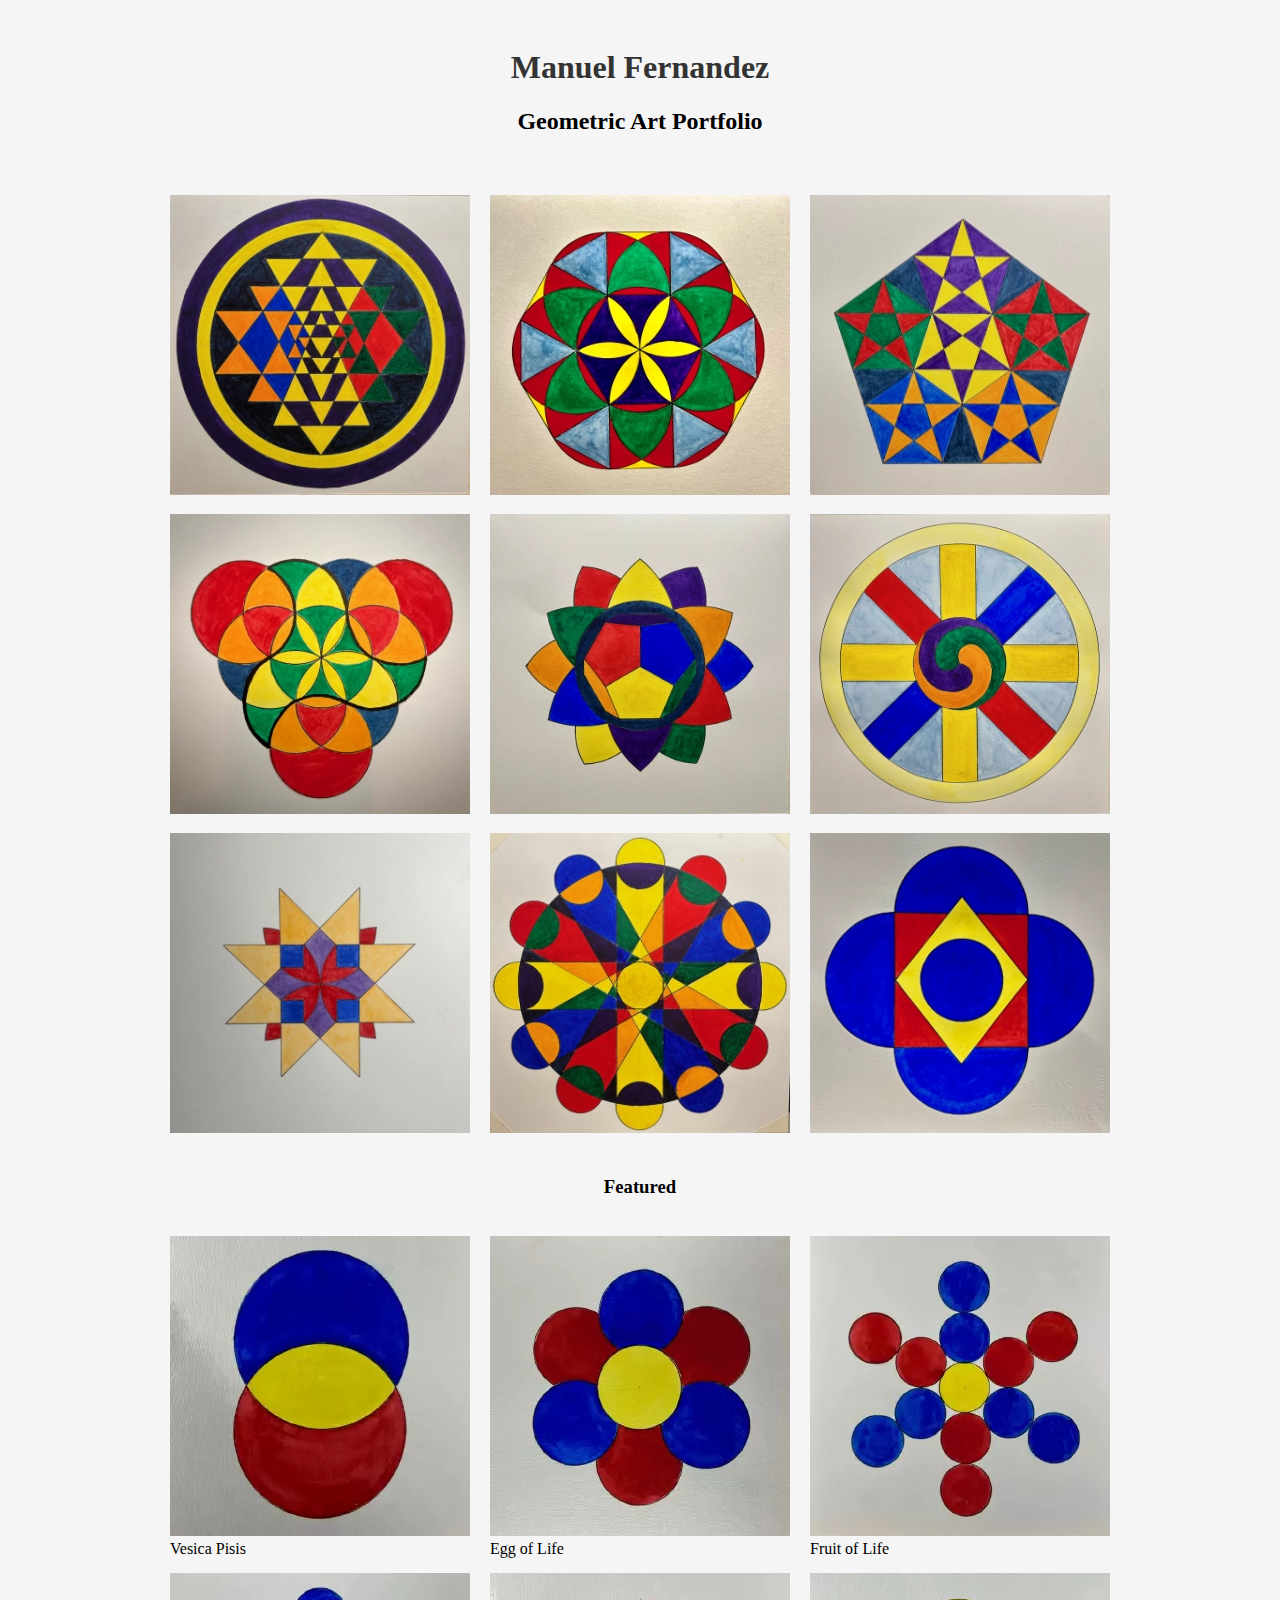
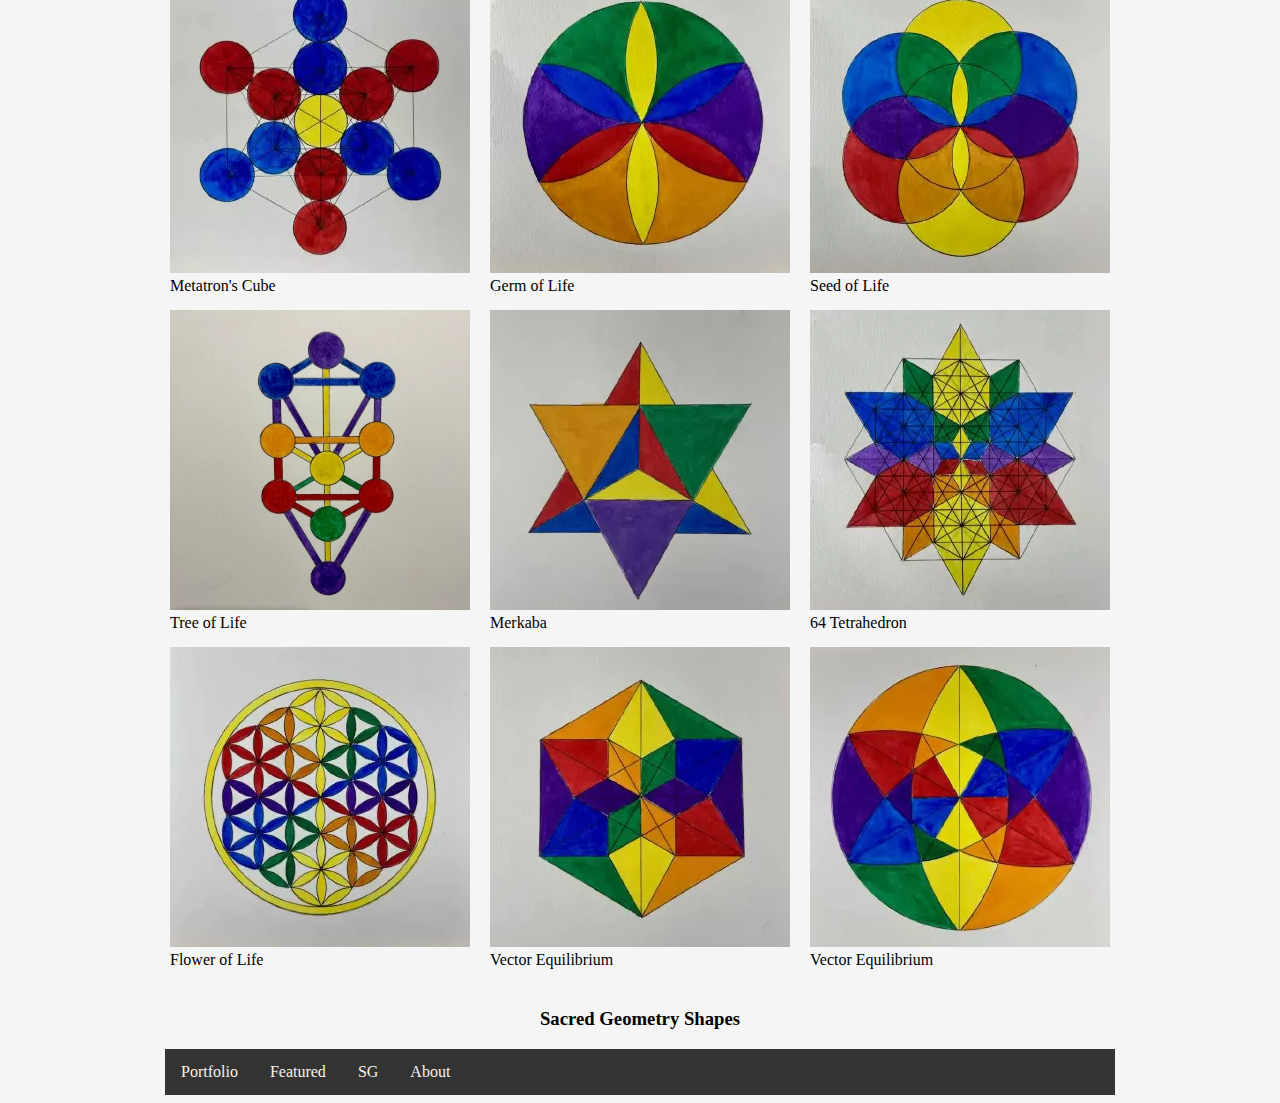
<file: index.html>
<!DOCTYPE html>
<html lang="en">
  <head>
    <meta charset="UTF-8">
    <meta name="viewport" content="width=device-width, initial-scale=1.0">
    <meta http-equiv="X-UA-Compatible" content="ie=edge">
    <title>Portfolio</title>
    <link rel="stylesheet" href="./style.css">
    <link rel="icon" type="image/x-icon" href="/images/favicon.ico">
  </head>
  <body>
    <header>
      <h1><a class="home-link" href="#">Manuel Fernandez</a></h1>
      <h2>Geometric Art Portfolio</h2>
    </header>
    <div class="container">
      <div class="gallery"> 
        <a href="/featured.html#target1">
          <picture>
            <source srcset="images/image1.webp" type="image/webp">
            <source srcset="images/image1.jpeg" type="image/jpeg"> 
            <img src="images/image1.jpeg" alt="64 Star Tetrahedron" width="300px" height="300px">
          </picture>
        </a>
      </div>
      <div class="gallery">
        <a href="/featured.html#target2">
          <picture>
            <source srcset="images/image2.webp" type="image/webp">
            <source srcset="images/image2.jpeg" type="image/jpeg"> 
            <img src="images/image2.jpeg" alt="korvin studies" width="300px" height="300px">
          </picture>
        </a>
      </div>
      <div class="gallery">
        <a href="featured.html#target3">
          <picture>
            <source srcset="images/image3.webp" type="image/webp">
            <source srcset="images/image3.jpeg" type="image/jpeg"> 
            <img src="images/image3.jpeg" alt="Throught Charka" width="300px" height="300px">
          </picture>
        </a>
      </div>
      <div class="gallery">
        <a href="featured.html#target4">
          <picture>
            <source srcset="images/image4.webp" type="image/webp">
            <source srcset="images/image4.jpeg" type="image/jpeg"> 
          <img src="images/image4.jpeg" alt="The Flower of Life" width="300px" height="300px">
        </picture>
        </a>
      </div>
      <div class="gallery">
        <a href="featured.html#target5">
          <picture>
            <source srcset="images/image5.webp" type="image/webp">
            <source srcset="images/image5.jpeg" type="image/jpeg"> 
            <img src="images/image5.jpeg" alt="vector Equilibrium" width="300px" height="300px">
          </picture>
          </a>
      </div>
      <div class="gallery">
        <a href="featured.html#target6">
          <picture>
            <source srcset="images/image6.webp" type="image/webp">
            <source srcset="images/image6.jpeg" type="image/jpeg"> 
            <img src="images/image6.jpeg" alt="64 Point Tetrahedron" width="300px" height="300px">
          </picture>
        </a>
      </div>
      <div class="gallery">
        <a href="featured.html#target7">
          <picture>
            <source srcset="images/image7.webp" type="image/webp">
            <source srcset="images/image7.jpeg" type="image/jpeg"> 
            <img src="images/image7.jpeg" alt="Korvin Studies" width="300px" height="300px">
          </picture>
        </a>
      </div>
      <div class="gallery">
        <a href="featured.html#target8">
          <picture>
            <source srcset="images/image8.webp" type="image/webp">
            <source srcset="images/image8.jpeg" type="image/jpeg"> 
            <img src="images/image8.jpeg" alt="Sacral Chackra" width="300px" height="300px">
          </picture>
        </a>
      </div>
      <div class="gallery">
        <a href="featured.html#target9">
          <picture>
            <source srcset="images/image9.webp" type="image/webp">
            <source srcset="images/image9.jpeg" type="image/jpeg"> 
            <img src="images/image9.jpeg" alt="Merkaba" width="300px" height="300px">
          </picture>
            </a>
      </div>
    </div>
    <h3>Featured</h3>

    <!-- Sacred Geometry Shapes -->
    <div class="container">
      <div class="img__wrap">
        <picture>
          <source srcset="images/image-1.webp" type="image/webp">
          <source srcset="images/image-1.jpeg" type="image/jpeg"> 
          <img src="images/image-1.jpeg" alt="64 Star Tetrahedron" width="300px" height="300px">
        </picture>
        <div class="overlay">Vesica Pisis</div>
      </div>
      <div class="img__wrap">
        <picture>
          <source srcset="images/image-2.webp" type="image/webp">
          <source srcset="images/image-2.jpeg" type="image/jpeg"> 
          <img src="images/image-2.jpeg" alt="korvin studies" width="300px" height="300px">
        </picture>
        <div class="overlay">Egg of Life</div>
      </div>
      <div class="img__wrap">
        <picture>
          <source srcset="images/image-3.webp" type="image/webp">
          <source srcset="images/image-3.jpeg" type="image/jpeg"> 
          <img src="images/image-3.jpeg" alt="Throught Charka" width="300px" height="300px">
        </picture>
        <div class="overlay">Fruit of Life</div>
      </div>
      <div class="img__wrap">
        <picture>
          <source srcset="images/image-4.webp" type="image/webp">
          <source srcset="images/image-4.jpeg" type="image/jpeg"> 
        <img src="images/image-4.jpeg" alt="The Flower of Life" width="300px" height="300px">
      </picture>
        <div class="overlay">Metatron's Cube</div>
      </div>
      <div class="img__wrap">
        <picture>
          <source srcset="images/image-5.webp" type="image/webp">
          <source srcset="images/image-5.jpeg" type="image/jpeg"> 
          <img src="images/image-5.jpeg" alt="vector Equilibrium" width="300px" height="300px">
        </picture>
        <div class="overlay">Germ of Life</div>
      </div>
      <div class="img__wrap">
        <picture>
          <source srcset="images/image-6.webp" type="image/webp">
          <source srcset="images/image-6.jpeg" type="image/jpeg"> 
          <img src="images/image-6.jpeg" alt="64 Point Tetrahedron" width="300px" height="300px">
        </picture>
        <div class="overlay">Seed of Life</div>
      </div>
      <div class="img__wrap">
        <picture>
          <source srcset="images/image-7.webp" type="image/webp">
          <source srcset="images/image-7.jpeg" type="image/jpeg"> 
          <img src="images/image-7.jpeg" alt="Korvin Studies" width="300px" height="300px">
        </picture>
        <div class="overlay">Tree of Life</div>
      </div>
      <div class="img__wrap">
        <picture>
          <source srcset="images/image-8.webp" type="image/webp">
          <source srcset="images/image-8.jpeg" type="image/jpeg"> 
          <img src="images/image-8.jpeg" alt="Sacral Chackra" width="300px" height="300px">
        </picture>
        <div class="overlay">Merkaba</div>
      </div>
      <div class="img__wrap">
        <picture>
          <source srcset="images/image-9.webp" type="image/webp">
          <source srcset="images/image-9.jpeg" type="image/jpeg"> 
          <img src="images/image-9.jpeg" alt="Merkaba" width="300px" height="300px">
        </picture>
        <div class="overlay"> 64 Tetrahedron</div>
      </div>
      <div class="img__wrap">
        <picture>
          <source srcset="images/image-10.webp" type="image/webp">
          <source srcset="images/image-10.jpeg" type="image/jpeg"> 
          <img src="images/image-10.jpeg" alt="Merkaba" width="300px" height="300px">
        </picture>
        <div class="overlay">Flower of Life</div>
      </div>
      <div class="img__wrap">
        <picture>
          <source srcset="images/image-11.webp" type="image/webp">
          <source srcset="images/image-11.jpeg" type="image/jpeg"> 
          <img src="images/image-11.jpeg" alt="Merkaba" width="300px" height="300px">
        </picture>
        <div class="overlay">Vector Equilibrium</div>
      </div>
      <div class="img__wrap">
        <picture>
          <source srcset="images/image-12.webp" type="image/webp">
          <source srcset="images/image-12.jpeg" type="image/jpeg"> 
          <img src="images/image-12.jpeg" alt="Merkaba" width="300px" height="300px">
        </picture>
        <div class="overlay">Vector Equilibrium</div>
      </div>
    </div>
    <h3>Sacred Geometry Shapes</h3>
    <footer>
        <div class="nav">
            <ul>
                <li><a href="#">Portfolio</a></li>
                <li><a href="featured.html">Featured</a></li>
                <li><a href="sg.html">SG</a></li>
                <li><a href="about.html">About</a></li>
            </ul>
        </div>
    </footer>
  </body>
</html>
</file>
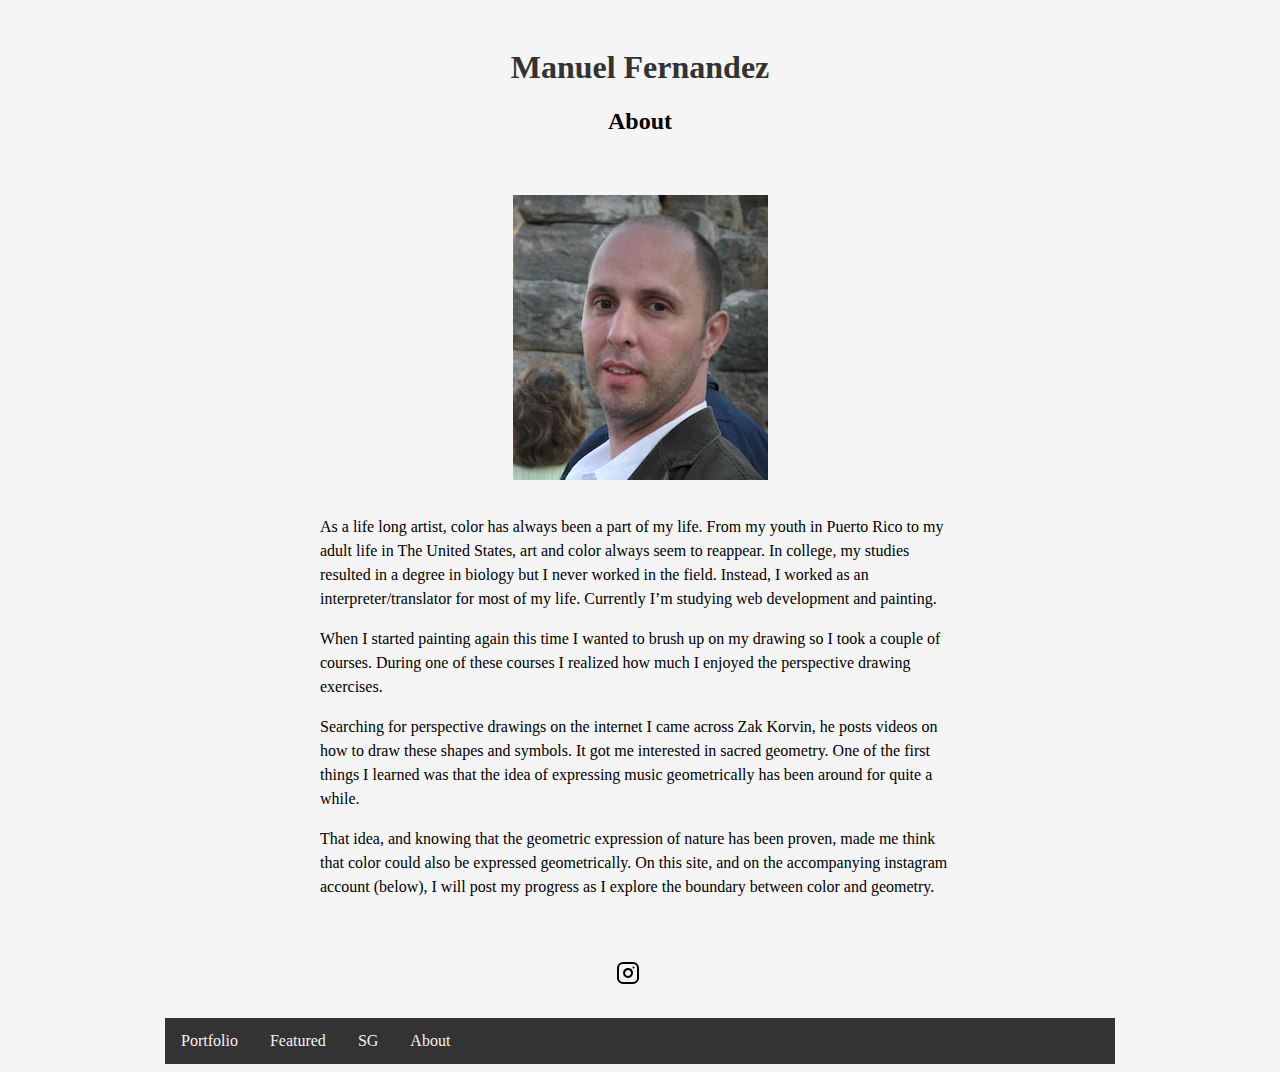
<file: about.html>
<!DOCTYPE html>
<html lang="en">
  <head>
    <meta charset="UTF-8">
    <meta name="viewport" content="width=device-width, initial-scale=1.0">
    <meta http-equiv="X-UA-Compatible" content="ie=edge">
    <title>About</title>
    <link rel="stylesheet" href="./style.css">
    <link rel="icon" type="image/x-icon" href="/images/favicon.ico">
  </head>
  <body>
    <header>
        <h1><a class="home-link" href="index.html"> Manuel Fernandez</a></h1>
        <h2>About</h2>
    </header>
    <section class="about">
        <div class="about_image">
            <img src="images/about.webp" alt="profile close-up">
        </div>
        <div class="about_text">
            <p>As a life long artist, color has always been a part of my life. From my youth in Puerto Rico to my adult life in The United States, art and color always seem to reappear. In college, my studies resulted in a degree in biology but I never worked in the field. Instead, I worked as an interpreter/translator for most of my life. Currently I’m studying web development and painting.</p>
            <p>When I started painting again this time I wanted to brush up on my drawing so I took a couple of courses. During one of these courses I realized how much I enjoyed the perspective drawing exercises.</p>
            <p>Searching for perspective drawings on the internet I came across Zak Korvin, he posts videos on how to draw these shapes and symbols. It got me interested in sacred geometry. One of the first things I learned was that the idea of expressing music geometrically has been around for quite a while.</p>
            <p>That idea, and knowing that the geometric expression of nature has been proven, made me think that color could also be expressed geometrically. On this site, and on the accompanying instagram account (below), I will post my progress as I explore the boundary between color and geometry.</p>
        </div>
    </section>
    <div class="follow-icons">
        <p class="instagram"><a href="https://www.instagram.com/colorometry.xyz">
            <img src="images/instagram.svg" alt="twitter.com">
            </a></p>
    </div>
    <footer>
        <div class="nav">
            <ul>
                <li><a href="index.html">Portfolio</a></li>
                <li><a href="featured.html">Featured</a></li>
                <li><a href="sg.html">SG</a></li>
                <li><a href="#">About</a></li>
            </ul>
        </div>
    </footer>
  </body>
</html>
</file>
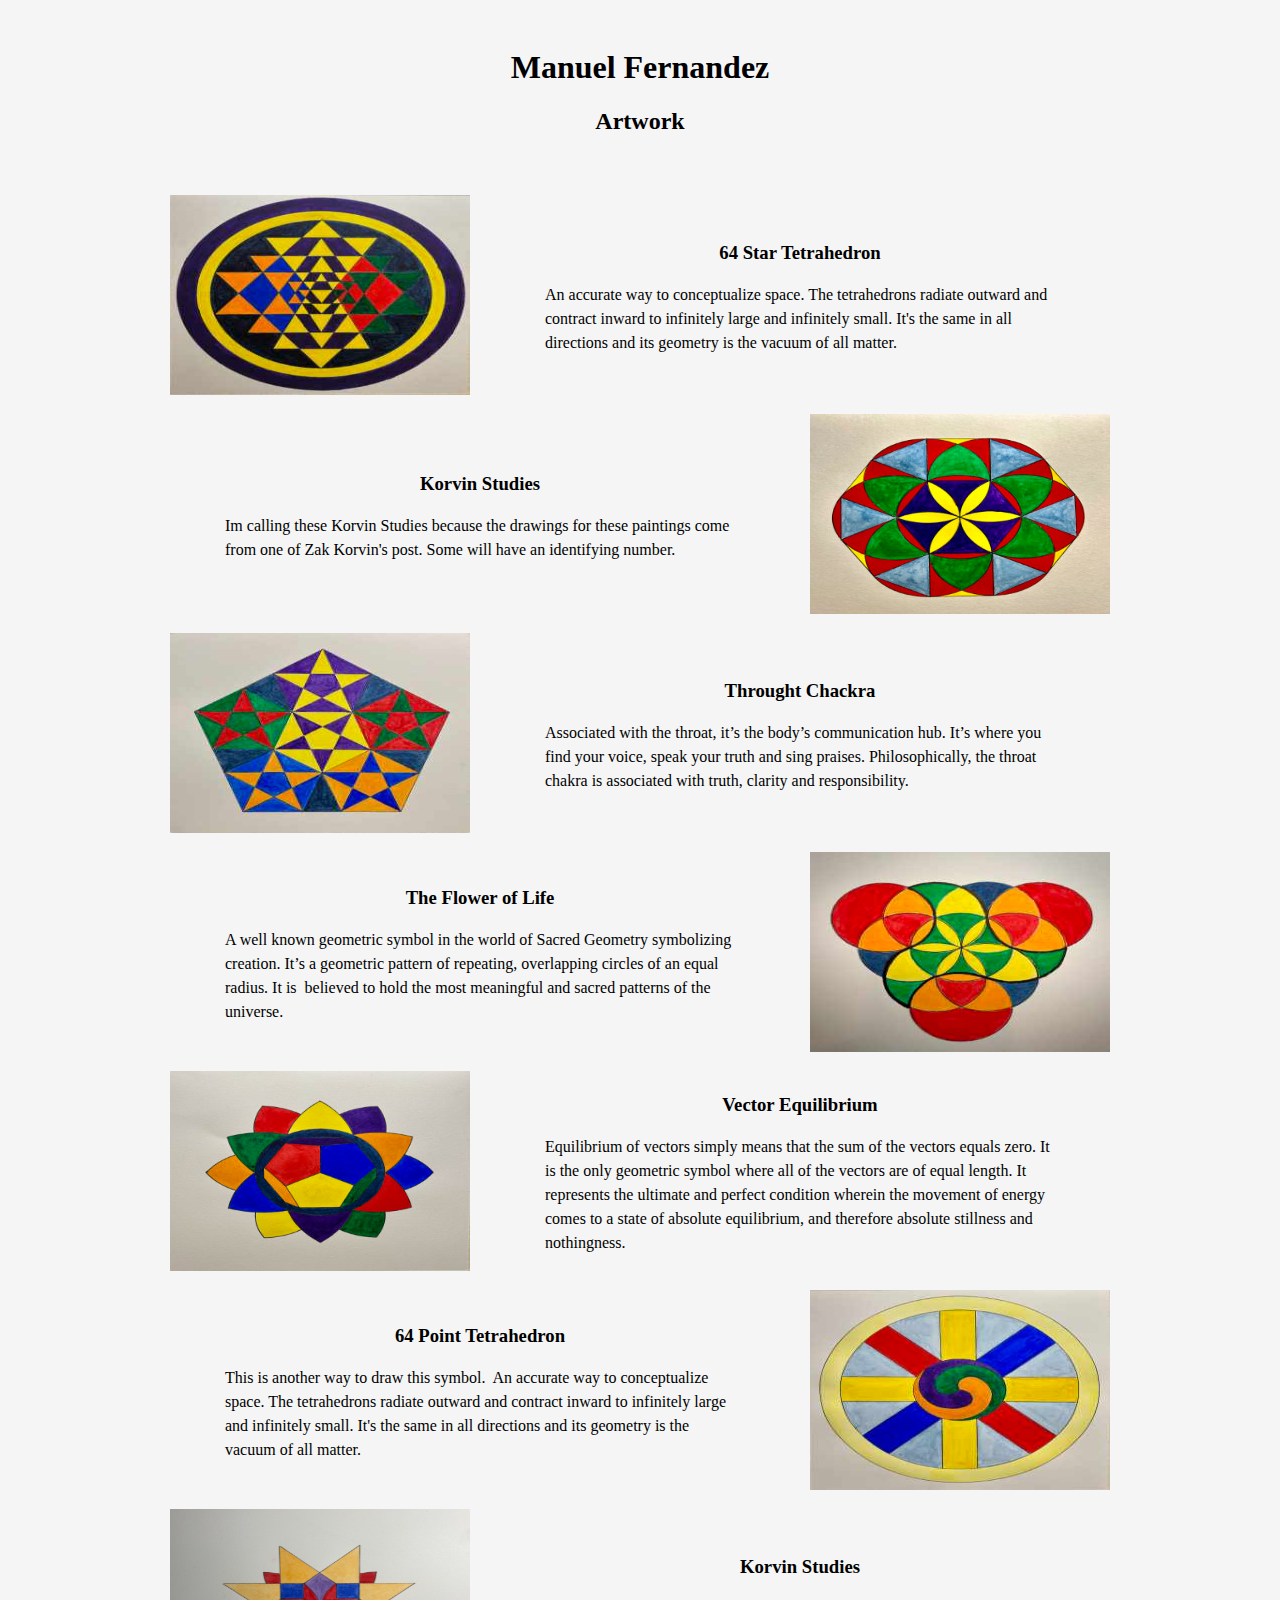
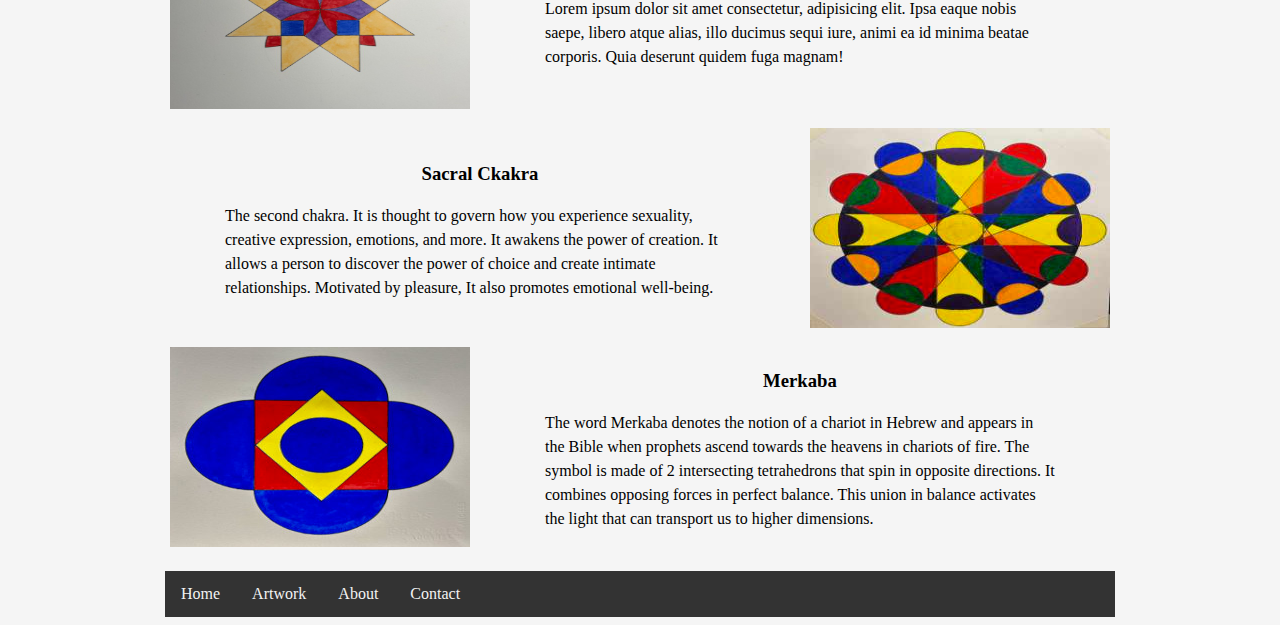
<file: artwork.html>
<!DOCTYPE html>
<html lang="en">
  <head>
    <meta charset="UTF-8">
    <meta name="viewport" content="width=device-width, initial-scale=1.0">
    <meta http-equiv="X-UA-Compatible" content="ie=edge">
    <title>My Website</title>
    <link rel="stylesheet" href="./style.css">
    <link rel="preconnect" href="https://fonts.googleapis.com">
    <link rel="preconnect" href="https://fonts.gstatic.com" crossorigin>
    <link href="https://fonts.googleapis.com/css2?family=Cinzel&display=swap" rel="stylesheet">  
  </head>
  <body>
    <header>
        <h1>Manuel Fernandez</h1>
        <h2>Artwork</h2>
    </header>
    <section>
        <div class="container-artwork">
          <div class="gallery">
            <a id="target1" href="images/image1.jpeg">
              <img src="images/image1.jpeg" alt="64 star tetrahedron" width="300" height="200">
            </a>
          </div>
          <div class="text1">
            <h3>64 Star Tetrahedron</h3>
            <p>An accurate way to conceptualize space. The tetrahedrons radiate outward and contract inward to infinitely large and infinitely small. It's the same in all directions and its geometry is the vacuum of all matter.</p>
          </div>
          <div class="text2">
            <h3>Korvin Studies</h3>
            <p>Im calling these Korvin Studies because the drawings for these paintings come from one of Zak Korvin's post. Some will have an identifying number.</p>
          </div>
          <div class="gallery">
            <a id="target2" href="images/image2.jpeg">
              <img src="images/image2.jpeg" alt="Forest" width="300" height="200">
            </a>
          </div>
          <div class="gallery">
            <a id="target3" href="images/image3.jpeg">
                <img src="images/image3.jpeg" alt="Northern Lights" width="300" height="200">
            </a>
          </div>
          <div class="text3">
            <h3>Throught Chackra</h3>
            <p>Associated with the throat, it’s the body’s communication hub. It’s where you find your voice, speak your truth and sing praises. Philosophically, the throat chakra is associated with truth, clarity and responsibility.</p>
          </div>
          <div class="text4">
            <h3>The Flower of Life</h3>
            <p>A well known geometric symbol in the world of Sacred Geometry symbolizing creation. It’s a geometric pattern of repeating, overlapping circles of an equal radius. It is  believed to hold the most meaningful and sacred patterns of the universe.</p>
          </div>
          <div class="gallery">
            <a id="target4" href="images/image4.jpeg">
                <img src="images/image4.jpeg" alt="64 star tetrahedron" width="300" height="200">
              </a>
          </div>
          <div class="gallery">
            <a id="target5" href="images/image5.jpeg">
                <img src="images/image5.jpeg" alt="Forest" width="300" height="200">
            </a>
          </div>
          <div class="text5">
            <h3>Vector Equilibrium</h3>
            <p>Equilibrium of vectors simply means that the sum of the vectors equals zero. It is the only geometric symbol where all of the vectors are of equal length. It represents the ultimate and perfect condition wherein the movement of energy comes to a state of absolute equilibrium, and therefore absolute stillness and nothingness.</p>
          </div>
          <div class="text6">
            <h3>64 Point Tetrahedron</h3>
            <p>This is another way to draw this symbol. 

              An accurate way to conceptualize space. The tetrahedrons radiate outward and contract inward to infinitely large and infinitely small. It's the same in all directions and its geometry is the vacuum of all matter.</p>
          </div>
          <div class="gallery">
            <a id="target6" href="images/image6.jpeg">
                 <img src="images/image6.jpeg" alt="Northern Lights" width="300" height="200">
            </a>
          </div>
          <div class="gallery">
            <a target="_blank" href="images/image7peg">
                <img src="images/image7.jpeg" alt="64 star tetrahedron" width="300" height="200">
            </a>
          </div>
          <div class="text7">
            <h3>Korvin Studies</h3>
            <p>Lorem ipsum dolor sit amet consectetur, adipisicing elit. Ipsa eaque nobis saepe, libero atque alias, illo ducimus sequi iure, animi ea id minima beatae corporis. Quia deserunt quidem fuga magnam!</p>
          </div>
          <div class="text8">
            <h3>Sacral Ckakra</h3>
            <p>The second chakra. It is thought to govern how you experience sexuality, creative expression, emotions, and more. It awakens the power of creation. It allows a person to discover the power of choice and create intimate relationships. Motivated by pleasure, It also promotes emotional well-being.</p>
          </div>
          <div class="gallery">
              <a target="_blank" href="images/image8.jpeg">
                <img src="images/image8.jpeg" alt="Forest" width="300" height="200">
              </a>
          </div>
          <div class="gallery">
            <a target="_blank" href="images/image9.jpeg">
               <img src="images/image9.jpeg" alt="Northern Lights" width="300" height="200">
               </a>
         </div>
         <div class="text9">
          <h3>Merkaba</h3>
          <p>The word Merkaba denotes the notion of a chariot in Hebrew and appears in the Bible when prophets ascend towards the heavens in chariots of fire. The symbol is made of 2 intersecting tetrahedrons that spin in opposite directions. It combines opposing forces in perfect balance. This union in balance activates the light that can transport us to higher dimensions.</p>
        </div>
        </div>
    </section>
    <footer>
        <div class="nav">
            <ul>
                <li><a href="index.html">Home</a></li>
                <li><a href="artwork.html">Artwork</a></li>
                <li><a href="about.html">About</a></li>
                <li><a href="contact.asp">Contact</a></li>
            </ul>
        </div>
    </footer>
  </body>
</html>
</file>
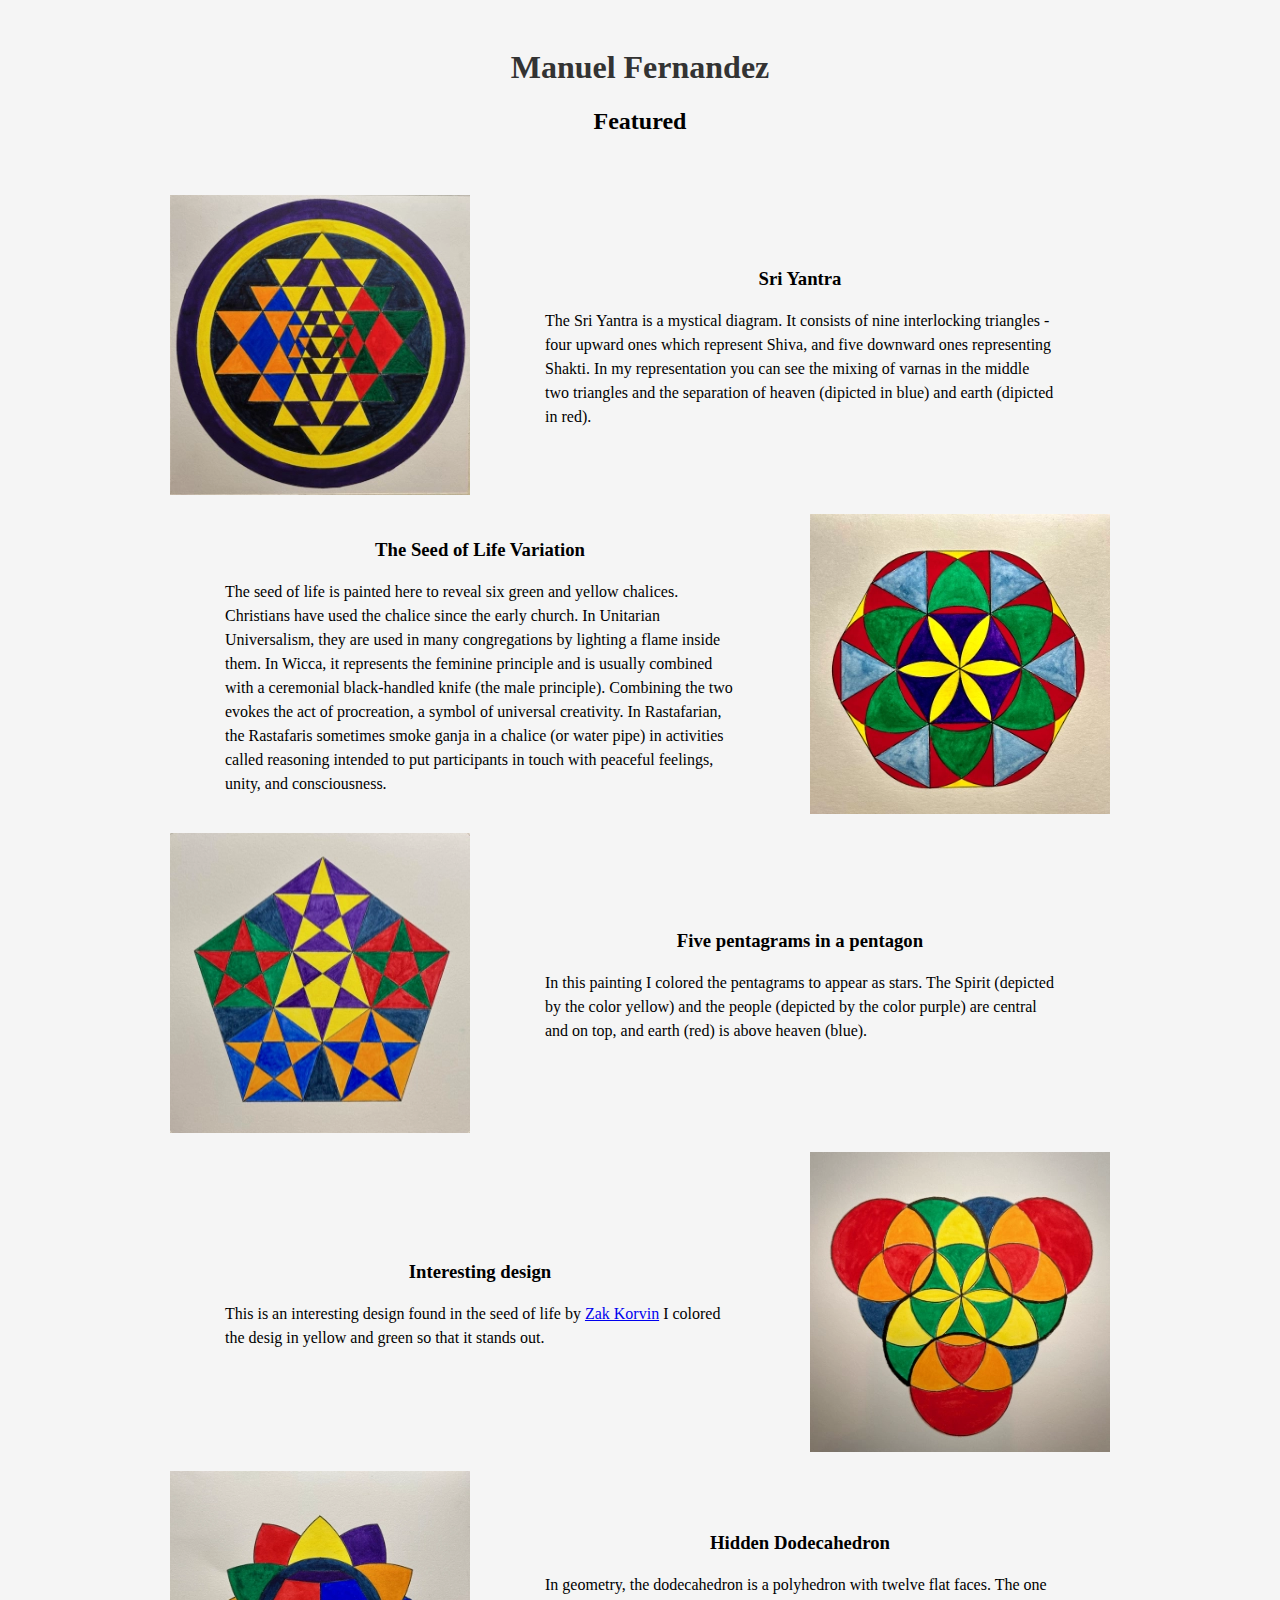
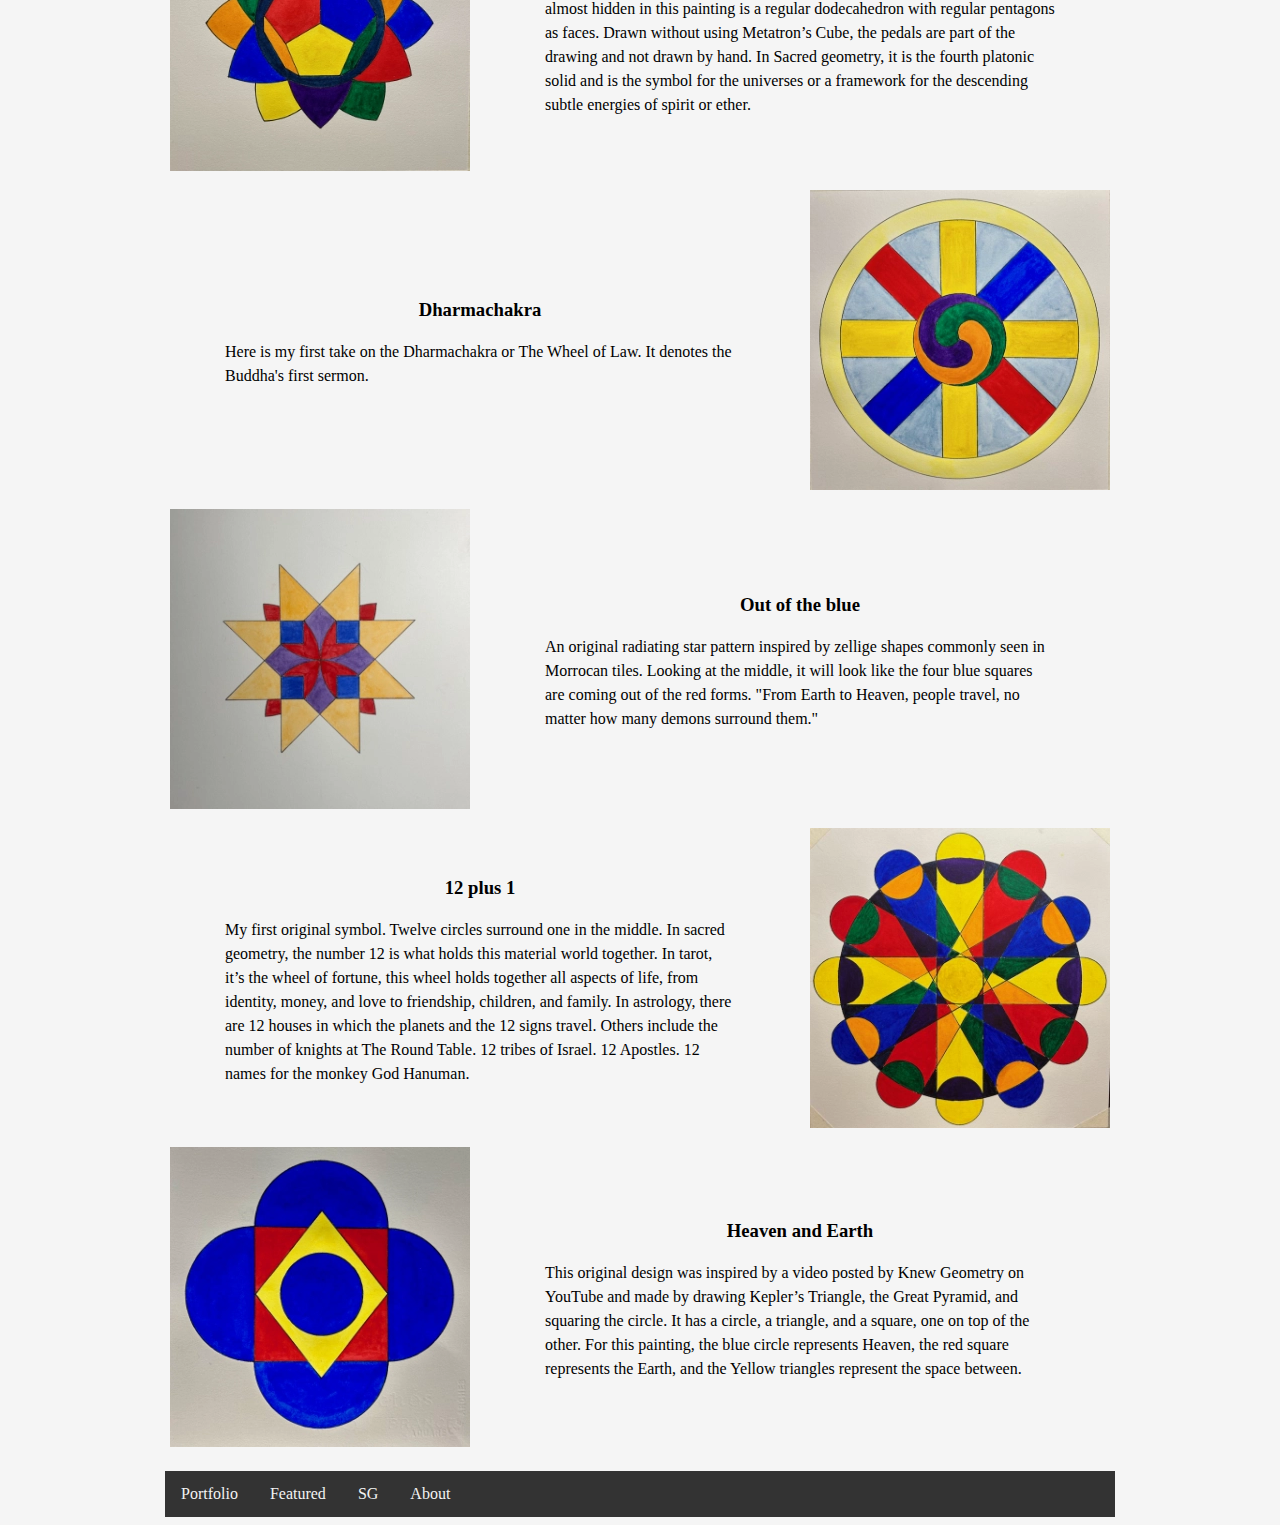
<file: featured.html>
<!DOCTYPE html>
<html lang="en">
  <head>
    <meta charset="UTF-8">
    <meta name="viewport" content="width=device-width, initial-scale=1.0">
    <meta http-equiv="X-UA-Compatible" content="ie=edge">
    <title>Featured</title>
    <link rel="stylesheet" href="./style.css">
    <link rel="icon" type="image/x-icon" href="/images/favicon.ico">
  </head>
  <body>
    <header>
      <h1><a class="home-link" href="index.html"> Manuel Fernandez</a></h1>
      <h2>Featured</h2>
    </header>
    <div class="container-artwork">
      <div class="gallery">
        <a id="target1" href="images/image1.jpeg">
          <picture>
            <source srcset="images/image1.webp" type="image/webp">
            <source srcset="images/image1.jpg" type="image/jpeg"> 
            <img src="images/image1.jpeg" alt="64 Star Tetrahedron">
          </picture>
        </a>
      </div>
      <div class="text text1">
        <h3>Sri Yantra</h3>
        <p>The Sri Yantra is a mystical diagram. It consists of nine interlocking triangles - four upward ones which represent Shiva, and five downward ones representing Shakti. In my representation you can see the mixing of varnas in the middle two triangles and the separation of heaven (dipicted in blue) and earth (dipicted in red).</p>
      </div>
      <div class="gallery">
        <a id="target2" href="images/image2.jpeg">
          <picture>
            <source srcset="images/image2.webp" type="image/webp">
            <source srcset="images/image2.jpg" type="image/jpeg"> 
            <img src="images/image2.jpeg" alt="Korvin Studies" width="300px" height="300px">
          </picture>
        </a>
      </div>
      <div class="text text2">
        <h3>The Seed of Life Variation</h3>
        <p>The seed of life is painted here to reveal six green and yellow chalices. Christians have used the chalice since the early church. In Unitarian Universalism, they are used in many congregations by lighting a flame inside them. In Wicca, it represents the feminine principle and is usually combined with a ceremonial black-handled knife (the male principle). Combining the two evokes the act of procreation, a symbol of universal creativity. In Rastafarian, the Rastafaris sometimes smoke ganja in a chalice (or water pipe) in activities called reasoning intended to put participants in touch with peaceful feelings, unity, and consciousness. </p>
      </div>
      <div class="gallery">
        <a id="target3" href="images/image3.jpeg">
          <picture>
            <source srcset="images/image3.webp" type="image/webp">
            <source srcset="images/image3.jpg" type="image/jpeg"> 
            <img src="images/image3.jpeg" alt="Throught Ckakra" width="300px" height="300px">
          </picture>
        </a>
      </div>
      <div class="text text3">
        <h3>Five pentagrams in a pentagon</h3>
        <p>In this painting I colored the pentagrams to appear as stars. The Spirit (depicted by the color yellow) and the people (depicted by the color purple) are central and on top, and earth (red) is above heaven (blue).</p>
      </div>
      <div class="gallery">
        <a id="target4" href="images/image4.jpeg">
          <picture>
            <source srcset="images/image4.webp" type="image/webp">
            <source srcset="images/image4.jpg" type="image/jpeg"> 
            <img src="images/image4.jpeg" alt="The Flower of Life" width="300px" height="300px">
          </picture>
        </a>
      </div>
      <div class="text text4">
        <h3>Interesting design</h3>
        <p>This is an interesting design found in the seed of life by <a href="https://zkorvin.com/">Zak Korvin</a> I colored the desig in yellow and green so that it stands out.</p>
      </div>
      <div class="gallery">
        <a id="target5" href="images/image5.jpeg">
          <picture>
            <source srcset="images/image5.webp" type="image/webp">
            <source srcset="images/image5.jpg" type="image/jpeg"> 
            <img src="images/image5.jpeg" alt="Vector Equilibrium" width="300px" height="300px">
          </picture>
        </a>
      </div>
      <div class="text text5">
        <h3>Hidden Dodecahedron</h3>
        <p>In geometry, the dodecahedron is a polyhedron with twelve flat faces. The one almost hidden in this painting is a regular dodecahedron with regular pentagons as faces. Drawn without using Metatron’s Cube, the pedals are part of the drawing and not drawn by hand. In Sacred geometry, it is the fourth platonic solid and is the symbol for the universes or a framework for the descending subtle energies of spirit or ether.</p>
      </div>
      <div class="gallery">
        <a id="target6" href="images/image6.jpeg">
          <picture>
            <source srcset="images/image6.webp" type="image/webp">
            <source srcset="images/image6.jpg" type="image/jpeg"> 
            <img src="images/image6.jpeg" alt="64 Point Tetrahedron" width="300px" height="300px">
          </picture>
        </a>
      </div>
      <div class="text text6">
        <h3>Dharmachakra</h3>
        <p>Here is my first take on the Dharmachakra or The Wheel of Law. It denotes the Buddha's first sermon.</p>
      </div>
      <div class="gallery">
        <a id="target7" href="images/image7.jpeg">
          <picture>
            <source srcset="images/image7.webp" type="image/webp">
            <source srcset="images/image7.jpg" type="image/jpeg"> 
            <img src="images/image7.jpeg" alt="64 Star Tetrahedron" width="300px" height="300px">
          </picture>
        </a>
      </div>
      <div class="text text7">
        <h3>Out of the blue</h3>
        <p>An original radiating star pattern inspired by zellige shapes commonly seen in Morrocan tiles. Looking at the middle, it will look like the four blue squares are coming out of the red forms. "From Earth to Heaven, people travel, no matter how many demons surround them." </p>
      </div>
      <div class="gallery">
        <a id="target8" href="images/image8.jpeg">
          <picture>
            <source srcset="images/image8.webp" type="image/webp">
            <source srcset="images/image8.jpg" type="image/jpeg"> 
            <img src="images/image8.jpeg" alt="Sacral Chackra" width="300px" height="300px">
          </picture>
        </a>
      </div>
      <div class="text text8">
        <h3>12 plus 1</h3>
        <p>My first original symbol. Twelve circles surround one in the middle. In sacred geometry, the number 12 is what holds this material world together. In tarot, it’s the wheel of fortune, this wheel holds together all aspects of life, from identity, money, and love to friendship, children, and family. In astrology, there are 12 houses in which the planets and the 12 signs travel. Others include the number of knights at The Round Table. 12 tribes of Israel. 12 Apostles. 12 names for the monkey God Hanuman.</p>
      </div>
      <div class="gallery">
        <a id="target9" href="images/image9.jpeg">
          <picture>
            <source srcset="images/image9.webp" type="image/webp">
            <source srcset="images/image9.jpg" type="image/jpeg"> 
            <img src="images/image9.jpeg" alt="Merkaba" width="300px" height="300px">
          </picture>
        </a>
      </div>
      <div class="text text9">
        <h3>Heaven and Earth</h3>
        <p>This original design was inspired by a video posted by Knew Geometry on YouTube and made by drawing Kepler’s Triangle, the Great Pyramid, and squaring the circle. It has a circle, a triangle, and a square, one on top of the other. For this painting, the blue circle represents Heaven, the red square represents the Earth, and the Yellow triangles represent the space between.</p>
      </div>
    </div>
    <footer>
        <div class="nav">
            <ul>
                <li><a href="index.html">Portfolio</a></li>
                <li><a href="#">Featured</a></li>
                <li><a href="sg.html">SG</a></li>
                <li><a href="about.html">About</a></li>
            </ul>
        </div>
    </footer>
  </body>
</html>
</file>
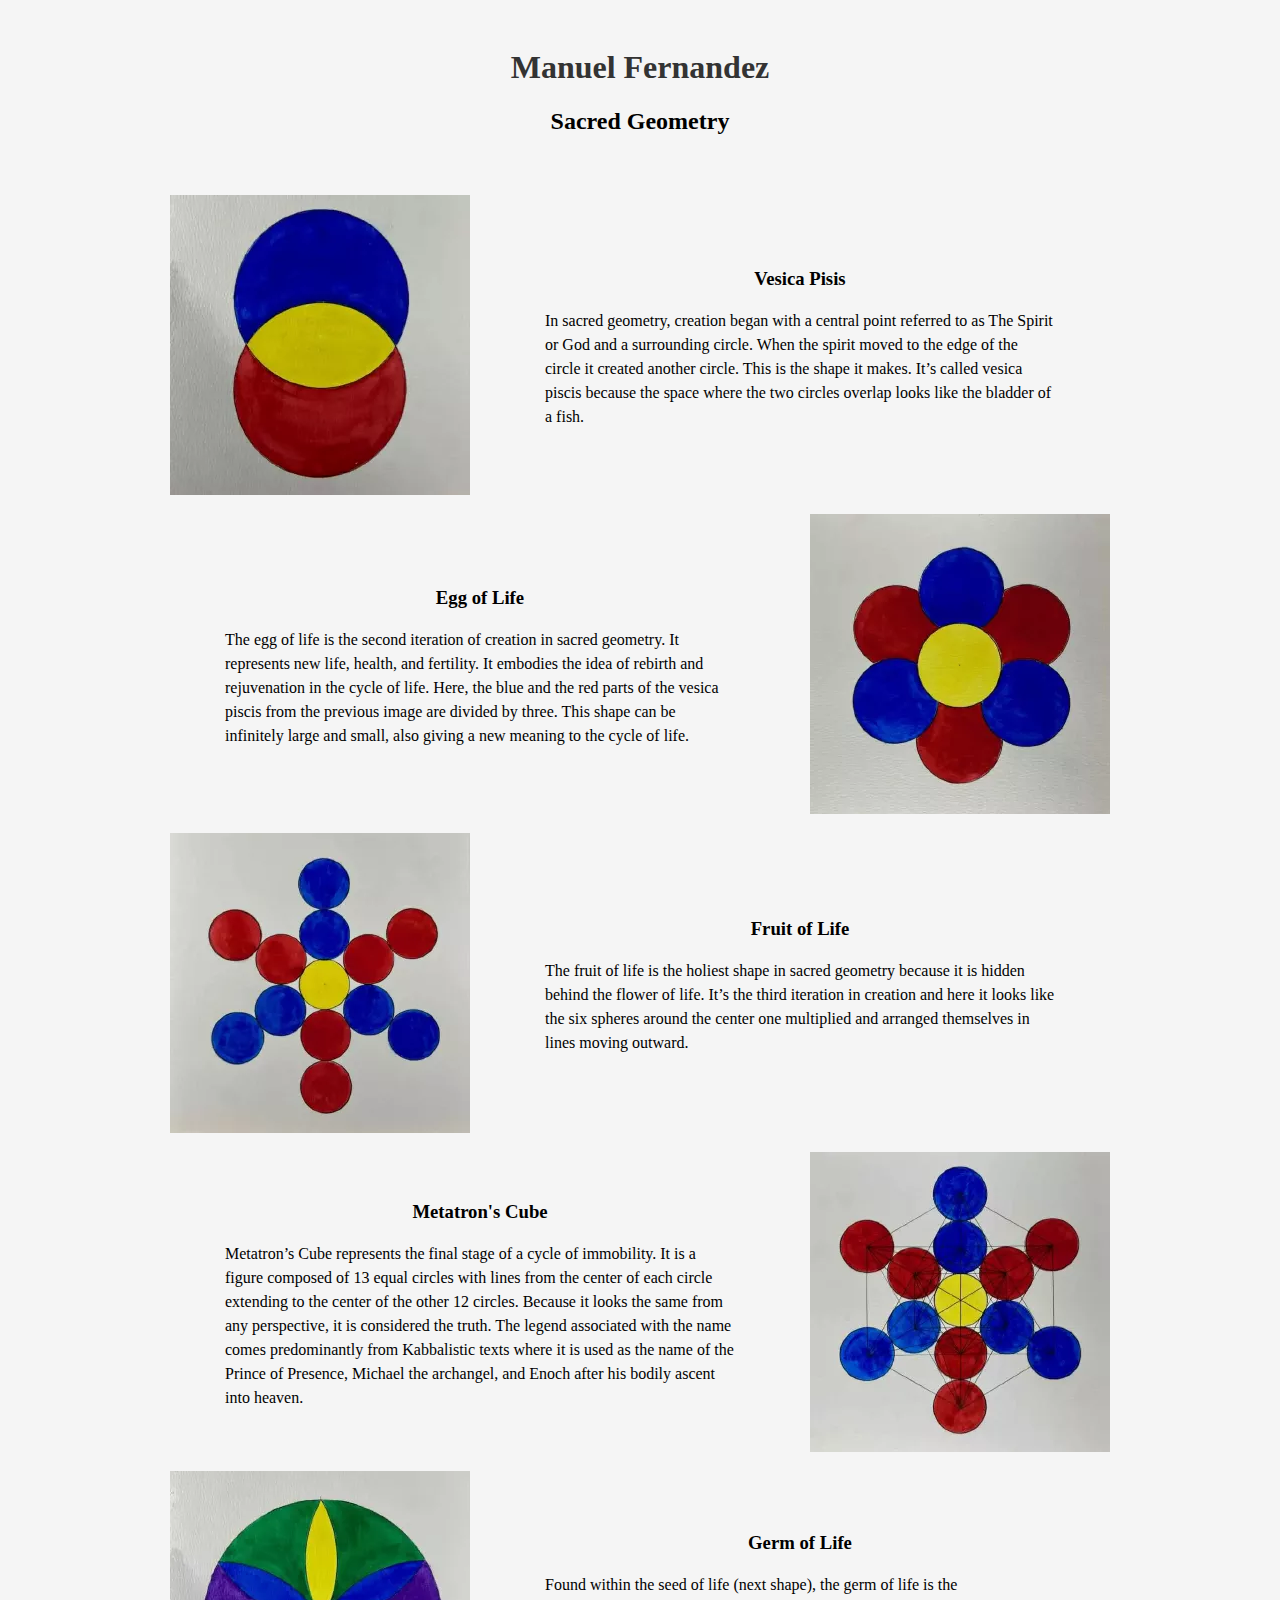
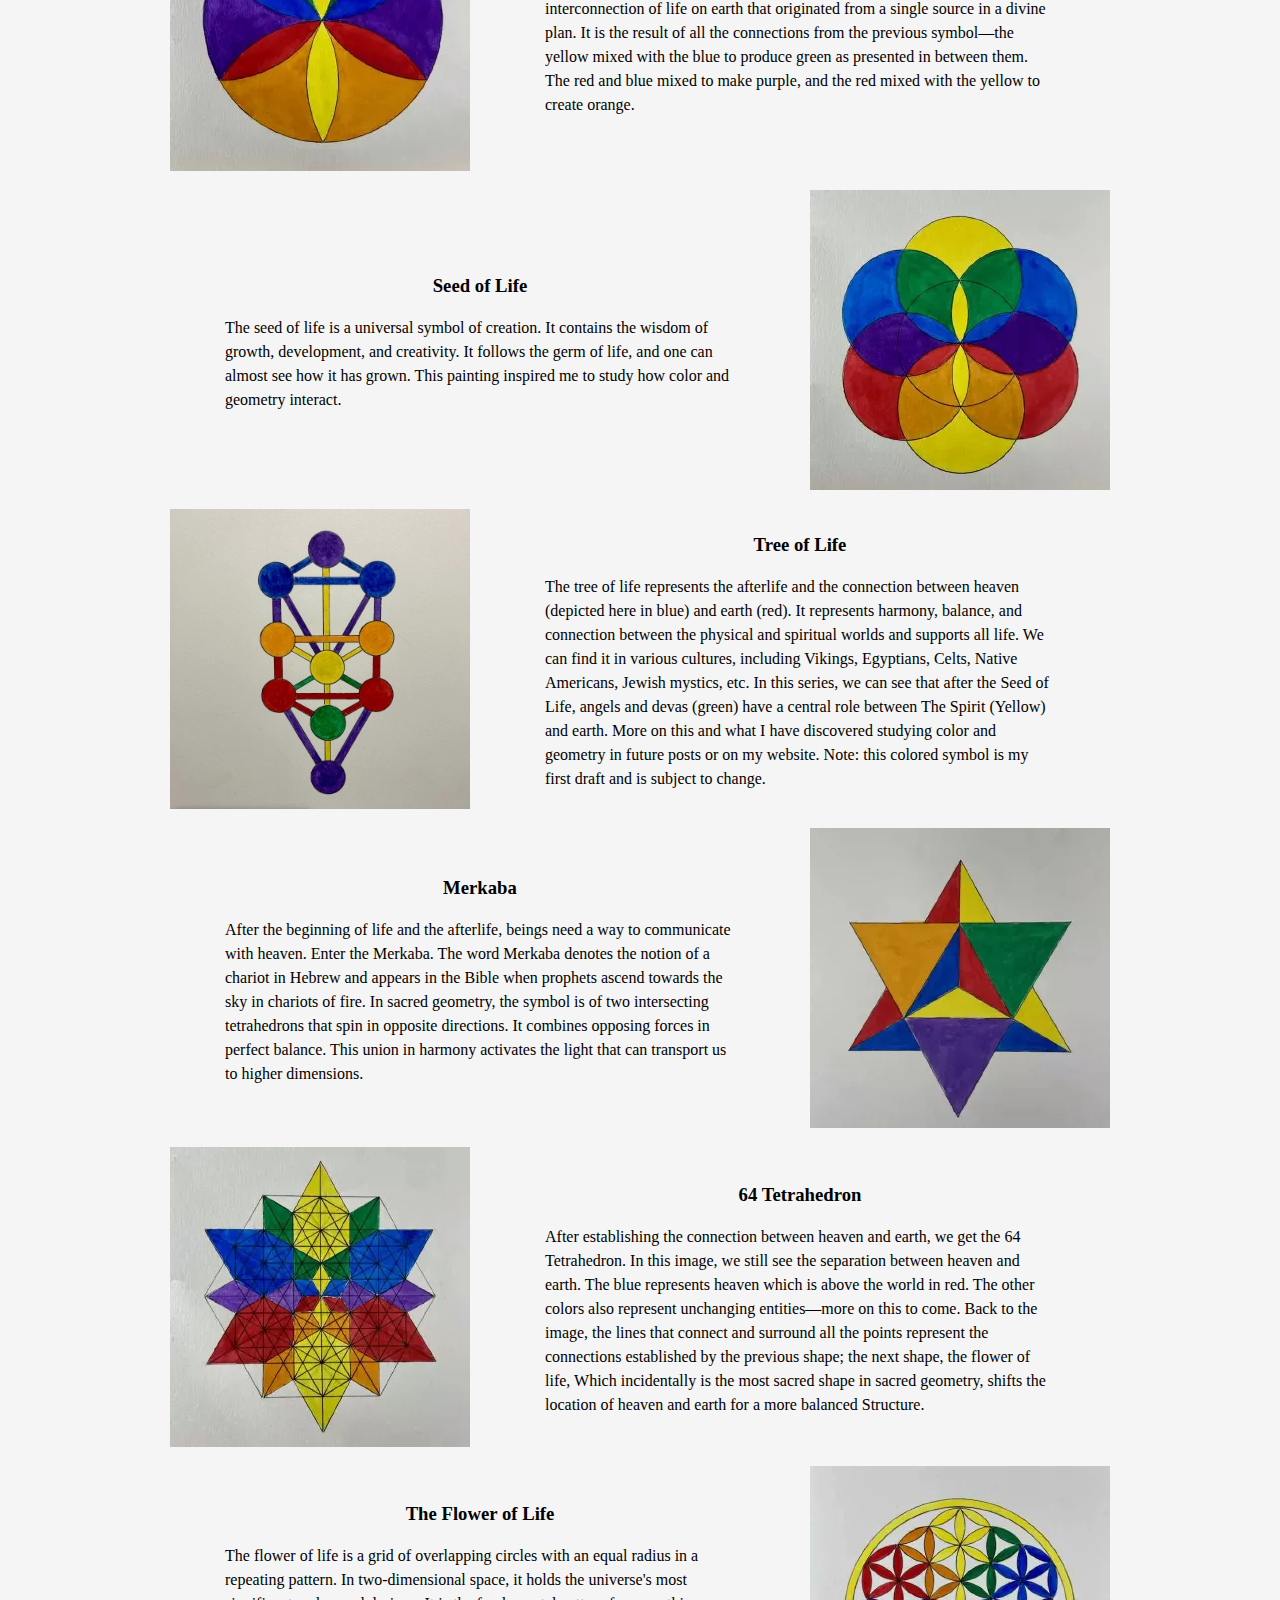
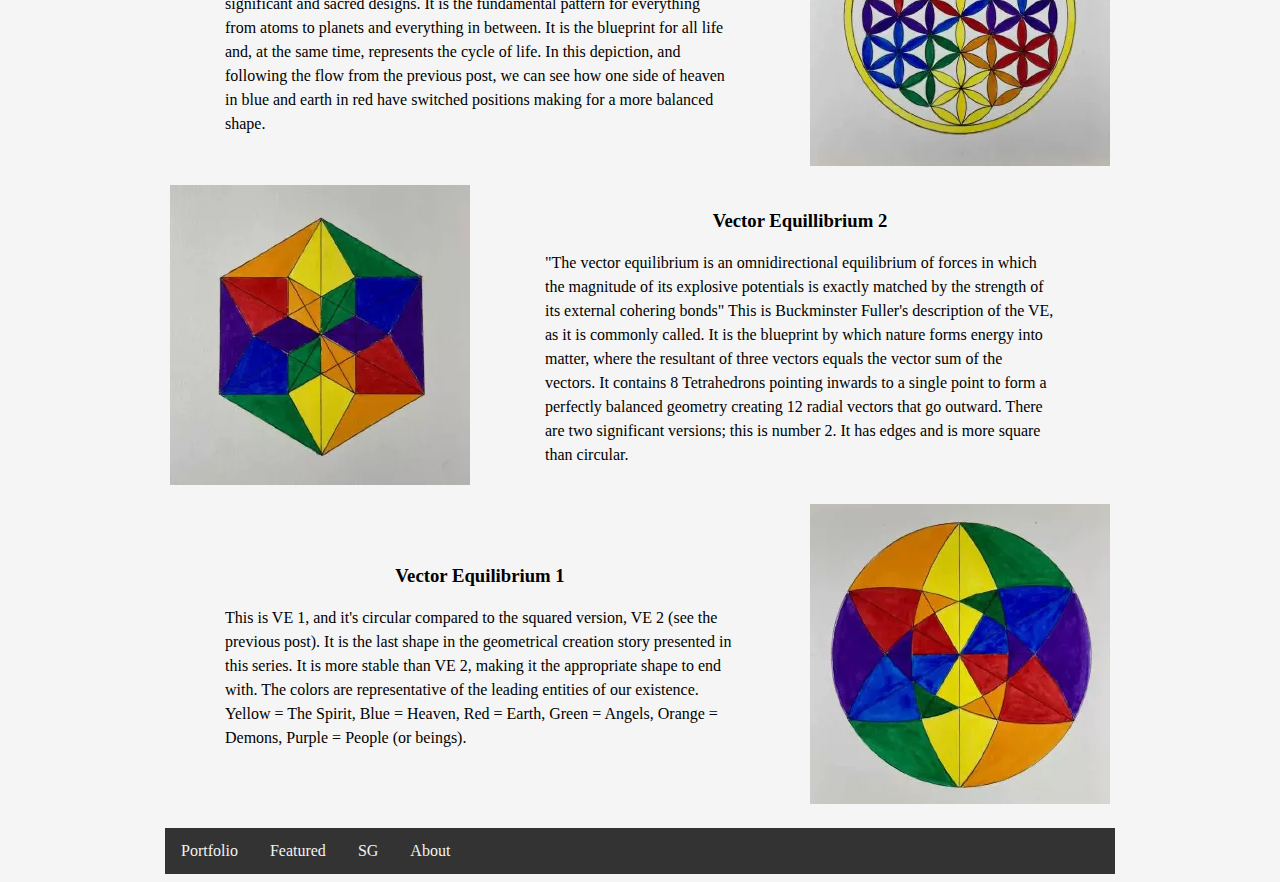
<file: sg.html>
<!DOCTYPE html>
<html lang="en">
  <head>
    <meta charset="UTF-8">
    <meta name="viewport" content="width=device-width, initial-scale=1.0">
    <meta http-equiv="X-UA-Compatible" content="ie=edge">
    <title>Featured</title>
    <link rel="stylesheet" href="./style.css">
    <link rel="icon" type="image/x-icon" href="/images/favicon.ico">
  </head>
  <body>
    <header>
      <h1><a class="home-link" href="index.html"> Manuel Fernandez</a></h1>
      <h2>Sacred Geometry</h2>
    </header>
    <div class="container-artwork">
      <div class="gallery">
        <a id="target1" href="images/image1.jpeg">
          <picture>
            <source srcset="images/image-1.webp" type="image/webp">
            <source srcset="images/image-1.jpg" type="image/jpeg"> 
            <img src="images/image-1.jpeg" alt="Vesica Pisis">
          </picture>
        </a>
      </div>
      <div class="text text1">
        <h3>Vesica Pisis</h3>
        <p>In sacred geometry, creation began with a central point referred to as The Spirit or God and a surrounding circle. When the spirit moved to the edge of the circle it created another circle. This is the shape it makes. It’s called vesica piscis because the space where the two circles overlap looks like the bladder of a fish.</p>
      </div>
      <div class="gallery">
        <a id="target2" href="images/image2.jpeg">
          <picture>
            <source srcset="images/image-2.webp" type="image/webp">
            <source srcset="images/image-2.jpg" type="image/jpeg"> 
            <img src="images/image-2.jpeg" alt="Korvin Studies" width="300px" height="300px">
          </picture>
        </a>
      </div>
      <div class="text text2">
        <h3>Egg of Life</h3>
        <p>The egg of life is the second iteration of creation in sacred geometry. It represents new life, health, and fertility. It embodies the idea of rebirth and rejuvenation in the cycle of life. Here, the blue and the red parts of the vesica piscis from the previous image are divided by three. This shape can be infinitely large and small, also giving a new meaning to the cycle of life.</p>
      </div>
      <div class="gallery">
        <a id="target3" href="images/image3.jpeg">
          <picture>
            <source srcset="images/image-3.webp" type="image/webp">
            <source srcset="images/image-3.jpg" type="image/jpeg"> 
            <img src="images/image-3.jpeg" alt="Throught Ckakra" width="300px" height="300px">
          </picture>
        </a>
      </div>
      <div class="text text3">
        <h3>Fruit of Life</h3>
        <p>The fruit of life is the holiest shape in sacred geometry because it is hidden behind the flower of life. It’s the third iteration in creation and here it looks like the six spheres around the center one multiplied and arranged themselves in lines moving outward.</p>
      </div>
      <div class="gallery">
        <a id="target4" href="images/image-4.jpeg">
          <picture>
            <source srcset="images/image-4.webp" type="image/webp">
            <source srcset="images/image-4.jpg" type="image/jpeg"> 
            <img src="images/image-4.jpeg" alt="The Flower of Life" width="300px" height="300px">
          </picture>
        </a>
      </div>
      <div class="text text4">
        <h3>Metatron's Cube</h3>
        <p>Metatron’s Cube represents the final stage of a cycle of immobility. It is a figure composed of 13 equal circles with lines from the center of each circle extending to the center of the other 12 circles. Because it looks the same from any perspective, it is considered the truth. The legend associated with the name comes predominantly from Kabbalistic texts where it is used as the name of the Prince of Presence, Michael the archangel, and Enoch after his bodily ascent into heaven.</p>
      </div>
      <div class="gallery">
        <a id="target5" href="images/image-5.jpeg">
          <picture>
            <source srcset="images/image-5.webp" type="image/webp">
            <source srcset="images/image-5.jpg" type="image/jpeg"> 
            <img src="images/image-5.jpeg" alt="Vector Equilibrium" width="300px" height="300px">
          </picture>
        </a>
      </div>
      <div class="text text5">
        <h3>Germ of Life</h3>
        <p>Found within the seed of life (next shape), the germ of life is the interconnection of life on earth that originated from a single source in a divine plan. It is the result of all the connections from the previous symbol—the yellow mixed with the blue to produce green as presented in between them. The red and blue mixed to make purple, and the red mixed with the yellow to create orange.</p>
      </div>
      <div class="gallery">
        <a id="target6" href="images/image-6.jpeg">
          <picture>
            <source srcset="images/image-6.webp" type="image/webp">
            <source srcset="images/image-6.jpg" type="image/jpeg"> 
            <img src="images/image-6.jpeg" alt="64 Point Tetrahedron" width="300px" height="300px">
          </picture>
        </a>
      </div>
      <div class="text text6">
        <h3>Seed of Life</h3>
        <p>The seed of life is a universal symbol of creation. It contains the wisdom of growth, development, and creativity. It follows the germ of life, and one can almost see how it has grown. This painting inspired me to study how color and geometry interact.</p>
      </div>
      <div class="gallery">
        <a id="target7" href="images/image-7.jpeg">
          <picture>
            <source srcset="images/image-7.webp" type="image/webp">
            <source srcset="images/image-7.jpg" type="image/jpeg"> 
            <img src="images/image-7.jpeg" alt="64 Star Tetrahedron" width="300px" height="300px">
          </picture>
        </a>
      </div>
      <div class="text text7">
        <h3>Tree of Life</h3>
        <p>The tree of life represents the afterlife and the connection between heaven (depicted here in blue) and earth (red). It represents harmony, balance, and connection between the physical and spiritual worlds and supports all life. We can find it in various cultures, including Vikings, Egyptians, Celts, Native Americans, Jewish mystics, etc. In this series, we can see that after the Seed of Life, angels and devas (green) have a central role between The Spirit (Yellow) and earth. More on this and what I have discovered studying color and geometry in future posts or on my website. Note: this colored symbol is my first draft and is subject to change.</p>
      </div>
      <div class="gallery">
        <a id="target8" href="images/image-8.jpeg">
          <picture>
            <source srcset="images/image-8.webp" type="image/webp">
            <source srcset="images/image-8.jpg" type="image/jpeg"> 
            <img src="images/image-8.jpeg" alt="Sacral Chackra" width="300px" height="300px">
          </picture>
        </a>
      </div>
      <div class="text text8">
        <h3>Merkaba</h3>
        <p>After the beginning of life and the afterlife, beings need a way to communicate with heaven. Enter the Merkaba. The word Merkaba denotes the notion of a chariot in Hebrew and appears in the Bible when prophets ascend towards the sky in chariots of fire. In sacred geometry, the symbol is of two intersecting tetrahedrons that spin in opposite directions. It combines opposing forces in perfect balance. This union in harmony activates the light that can transport us to higher dimensions.</p>
      </div>
      <div class="gallery">
        <a id="target9" href="images/image-9.jpeg">
          <picture>
            <source srcset="images/image-9.webp" type="image/webp">
            <source srcset="images/image-9.jpg" type="image/jpeg"> 
            <img src="images/image-9.jpeg" alt="Merkaba" width="300px" height="300px">
          </picture>
        </a>
      </div>
      <div class="text text9">
        <h3>64 Tetrahedron</h3>
        <p>After establishing the connection between heaven and earth, we get the 64 Tetrahedron. In this image, we still see the separation between heaven and earth. The blue represents heaven which is above the world in red. The other colors also represent unchanging entities—more on this to come. Back to the image, the lines that connect and surround all the points represent the connections established by the previous shape; the next shape, the flower of life, Which incidentally is the most sacred shape in sacred geometry, shifts the location of heaven and earth for a more balanced Structure.</p>
      </div>
      <div class="gallery">
        <a id="target9" href="images/image-10.jpeg">
          <picture>
            <source srcset="images/image-10.webp" type="image/webp">
            <source srcset="images/image-10.jpg" type="image/jpeg"> 
            <img src="images/image-10.jpeg" alt="Merkaba" width="300px" height="300px">
          </picture>
        </a>
      </div>
      <div class="text text10">
        <h3>The Flower of Life</h3>
        <p>The flower of life is a grid of overlapping circles with an equal radius in a repeating pattern. In two-dimensional space, it holds the universe's most significant and sacred designs. It is the fundamental pattern for everything from atoms to planets and everything in between. It is the blueprint for all life and, at the same time, represents the cycle of life. In this depiction, and following the flow from the previous post, we can see how one side of heaven in blue and earth in red have switched positions making for a more balanced shape.</p>
      </div>
      <div class="gallery">
        <a id="target10" href="images/image-11.jpeg">
          <picture>
            <source srcset="images/image-11.webp" type="image/webp">
            <source srcset="images/image-11.jpg" type="image/jpeg"> 
            <img src="images/image-11.jpeg" alt="VE2" width="300px" height="300px">
          </picture>
        </a>
      </div>
      <div class="text text11">
        <h3>Vector Equillibrium 2</h3>
        <p>"The vector equilibrium is an omnidirectional equilibrium of forces in which the magnitude of its explosive potentials is exactly matched by the strength of its external cohering bonds" This is Buckminster Fuller's description of the VE, as it is commonly called. It is the blueprint by which nature forms energy into matter, where the resultant of three vectors equals the vector sum of the vectors. It contains 8 Tetrahedrons pointing inwards to a single point to form a perfectly balanced geometry creating 12 radial vectors that go outward. There are two significant versions; this is number 2. It has edges and is more square than circular.</p>
      </div>
      <div class="gallery">
        <a id="target10" href="images/image-12.jpeg">
          <picture>
            <source srcset="images/image-12.webp" type="image/webp">
            <source srcset="images/image-12.jpg" type="image/jpeg"> 
            <img src="images/image-12.jpeg" alt="VE1" width="300px" height="300px">
          </picture>
        </a>
      </div>
      <div class="text text12">
        <h3>Vector Equilibrium 1</h3>
        <p>This is VE 1, and it's circular compared to the squared version, VE 2 (see the previous post). It is the last shape in the geometrical creation story presented in this series. It is more stable than VE 2, making it the appropriate shape to end with. The colors are representative of the leading entities of our existence. Yellow = The Spirit, Blue = Heaven, Red = Earth, Green = Angels, Orange = Demons, Purple = People (or beings).</p>
      </div>
    </div>
    <footer>
        <div class="nav">
            <ul>
                <li><a href="index.html">Portfolio</a></li>
                <li><a href="featured.html">Featured</a></li>
                <li><a href="sg.html">SG</a></li>
                <li><a href="about.html">About</a></li>
            </ul>
        </div>
    </footer>
  </body>
</html>
</file>
<file: style.css>
* {
  box-sizing: border-box;
  border: none;
}

html {
  scroll-behavior: smooth;
}

body {
  display: grid;
  background-color: whitesmoke;
  font-family: Georgia, serif;
}

p {
  line-height: 1.5;
}

section {
  display: flex;
  justify-content: center;
  align-items: center;
  align-content: center;
  margin-left: auto;
  margin-right: auto;
}

/* Header */
header {
  text-decoration: none;
  align-items: center;
  text-align: center;
  width: auto;
  padding: 20px;
  margin: 0 auto;
}

h1, h2, h3 {
    text-align: center;
  }

.home-link {
  text-decoration: none;
  color: #333;
}

/* Portfolio */
.container {
  display: inline-grid;
  grid-template-columns: 1fr 1fr 1fr;
  grid-template-rows: 1fr 1fr 1fr;
  align-items: center;
  align-content: center;
  justify-items: center;
  column-gap: 10px;
  row-gap: 15px;
  padding-top: 20px;
  padding-bottom: 20px;
  margin-left: auto;
  margin-right: auto;
  width: 950px;
}

.img__wrap {
  position: relative;
  width: 300px;
  height: auto;
}

/* Featured */
.container-artwork {
  display: grid;
  grid-template-columns: 1fr 1fr 1fr;
  grid-template-rows: 1fr 1fr 1fr;
  align-items: center;
  align-content: center;
  justify-items: center;
  column-gap: 10px;
  row-gap: 15px;
  padding-top: 20px;
  padding-bottom: 20px;
  margin-left: auto;
  margin-right: auto;
  width: 950px;
}

.text1 {
  grid-column-start: 2;
  grid-column-end: 4;
  width: 510px;
}

.text2 {
  grid-column-start: 1;
  grid-column-end: 3;
  grid-row-start: 2;
  grid-row-end: 3;
  width: 510px;
}

.text3 {
  grid-column-start: 2;
  grid-column-end: 4;
  width: 510px;
}

.text4 {
  grid-column-start: 1;
  grid-column-end: 3;
  grid-row-start: 4;
  grid-row-end: 5;
  width: 510px;
}

.text5 {
  grid-column-start: 2;
  grid-column-end: 4;
  width: 510px;
}

.text6 {
  grid-column-start: 1;
  grid-column-end: 3;
  grid-row-start: 6;
  grid-row-end: 7;
  width: 510px;
}

.text7 {
  grid-column-start: 2;
  grid-column-end: 4;
  width: 510px;
}

.text8 {
  grid-column-start: 1;
  grid-column-end: 3;
  grid-row-start: 8;
  grid-row-end: 9;
  width: 510px;
}

.text9 {
  grid-column-start: 2;
  grid-column-end: 4;
  width: 510px;
}

.text10 {
  grid-column-start: 1;
  grid-column-end: 3;
  grid-row-start: 10;
  grid-row-end: 11;
  width: 510px;
}

.text11 {
  grid-column-start: 2;
  grid-column-end: 4;
  width: 510px;
}

.text12 {
  grid-column-start: 1;
  grid-column-end: 3;
  grid-row-start: 12;
  grid-row-end: 13;
  width: 510px;
}

/* About */
.about {
  display: grid;
  grid-template-columns: 1fr;
  grid-template-rows: 1fr;
  align-items: center;
  align-content: center;
  justify-items: center;
  column-gap: 10px;
  row-gap: 15px;
  padding-top: 20px;
  padding-bottom: 20px;
  margin-left: auto;
  margin-right: auto;
  width: 950px;
}

.about_image {
  width: auto;
}

.about_text {
  width: 640px;
}

.korvin-link {
  text-decoration: none;
}

.follow-icons {
  display: grid;
  grid-template-columns: 1fr 1fr;
  margin-left: auto;
  margin-right: auto;
  padding: 10px;
}

.twitter {
  justify-items: end;
  margin-right: 5px;
}

.instagram {
  margin-left: 5px;
}



/* Contact */
.blog-coming-soon {
  margin-left: auto;
  margin-right: auto;
  margin-bottom: 50px;
  width: 950px;
}

/* Footer */
.footer {
  background-color: #F1F1F1;
  text-align: center;
  padding: 10px;
}

/* The navbar container */
ul {
  list-style-type: none;
  align-items: center;
  margin: 0;
  padding: 0;
}

li {
  align-items: center;
}

.nav {
  width: 950px;
  margin: 0 auto;
  overflow: hidden;
  background-color: #333;
}
  
/* Navbar links */
.nav a {
  float: left;
  display: inline-flex;
  color: #f2f2f2;
  padding: 14px 16px;
  text-decoration: none;
}
  
/* Links - change color on hover */
.nav a:hover {
  background-color: #ddd;
  color: black;
}

/* @media */

  @media screen and (min-width: 428px) and (max-width: 820px) {
    header {
      margin-left: auto;
      margin-right: auto;
      width: 750px;
    }
    .container {
      display: grid;
      grid-template-columns: 1fr 1fr;
      grid-template-rows: 1fr 1fr;
      margin-left: auto;
      margin-right: auto;
      width: 750px;
    }
    .container-artwork {
      display: grid;
      grid-template-columns: 1fr;
      grid-template-rows: 1fr;
      width: 750px;
    }
    .text {
      padding: 20px;
      width: fit-content;
    }
    .blog-coming-soon {
      width: 750px;
    }
    .nav {
      width: fit-content;
      width: 750px;
    }
    section.about {
      width: auto;
    }
    .about_image img {
      width: 700px;
    }
    .about_text {
      width: 700px;
    }
    footer {
      margin-left: auto;
      margin-right: auto;
      width: 750px;
    }
  }

  @media screen and (max-width: 428px) {
    .container {
      display: grid;
      grid-template-columns: 1fr;
      grid-template-rows: 1fr;
      width: auto;
    }
    .container-artwork {
      display: block;
      margin-left: auto;
      margin-right: auto;
      width: auto;
    }
    .container-artwork.text {
      width: auto;
    }
    .blog-coming-soon {
      width: 340px;
    }
    .gallery {
      width: auto;
    }
    .text {
      text-align: start;
      padding: auto;
      width: 300px;
    }
    .nav {
      width: 340px;
    }
    .nav a {
      font-size: 13px;
    }
    section.about {
      width: 360px;
    }
    .about_image img {
      width: 340px;
    }
    .about_text {
      width: 340px;
    }
    section.contact-twitter {
      display: block;
      width: 326px;
    }
    section.contact-instagram {
      display: block;
      width: 326px;
    }
  }
</file>
